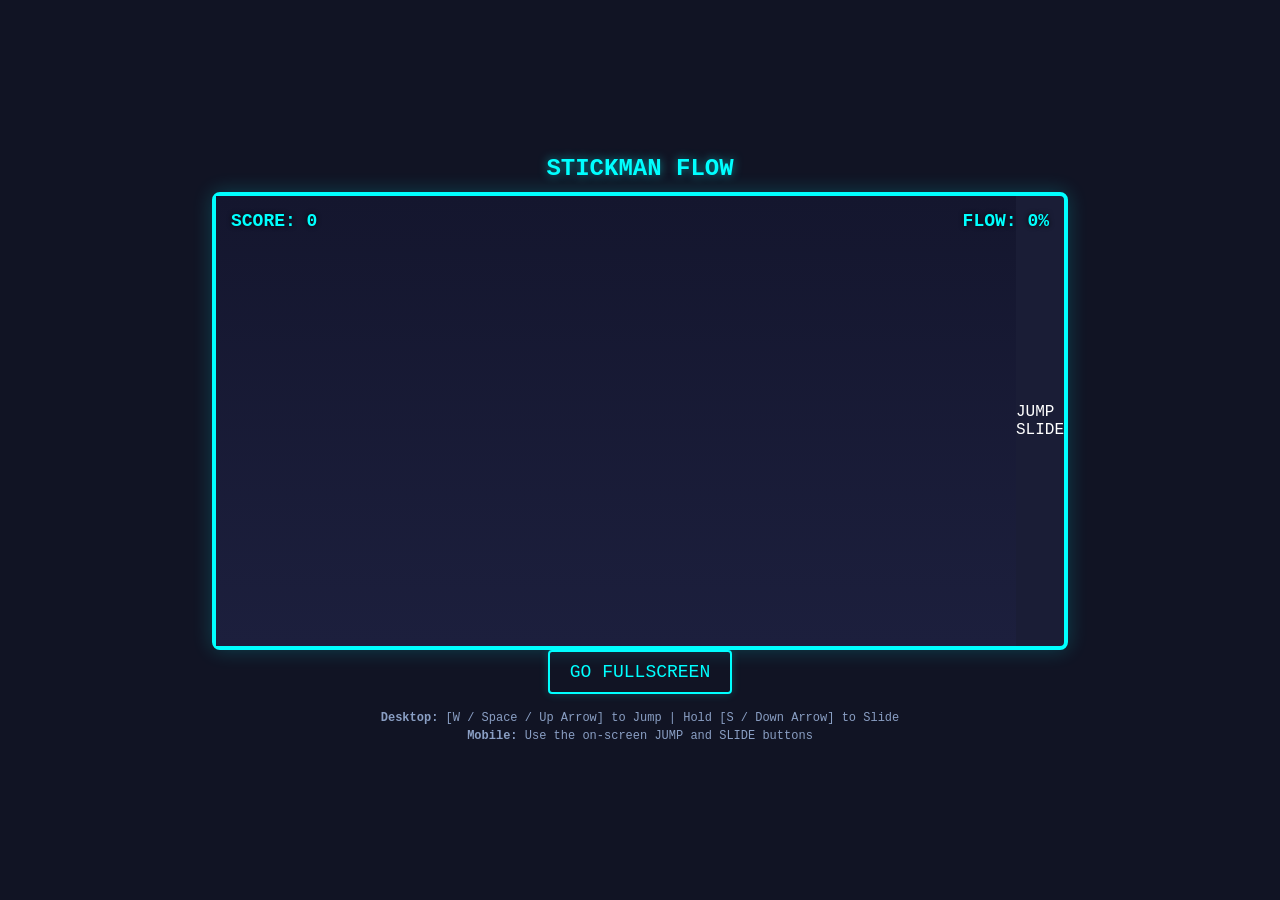
<file: index.html>
<!DOCTYPE html>
<html lang="en">
<head>
    <meta charset="UTF-8">
    <meta name="viewport" content="width=device-width, initial-scale=1.0">
    <title>Stickman Flow — WIDESCREEN</title>
    <link rel="stylesheet" href="style.css">
</head>
<body>

    <h1>STICKMAN FLOW</h1>

    <div id="game-container">
        <div id="ui-layer">
            <div id="score-display">SCORE: 0</div>
            <div id="flow-display">FLOW: 0%</div>
        </div>
        
        <canvas id="gameCanvas" width="800" height="450"></canvas>

        <div id="mobile-controls">
            <div id="mobile-jump" class="mobile-btn">JUMP</div>
            <div id="mobile-slide" class="mobile-btn">SLIDE</div>
        </div>

        <div id="game-over-screen">
            <h2 class="game-over-title">CRASHED</h2>
            <div id="final-score">FINAL SCORE: 0</div>
            <button id="restart-btn">RUN AGAIN</button>
        </div>
    </div>

    <button id="fullscreen-btn">GO FULLSCREEN</button>

    <div id="controls-hint">
        <strong>Desktop:</strong> [W / Space / Up Arrow] to Jump | Hold [S / Down Arrow] to Slide<br>
        <strong>Mobile:</strong> Use the on-screen JUMP and SLIDE buttons
    </div>

    <script src="physics.js"></script>
 <script src="main.js"></script>
   
</body>
</html>
</file>
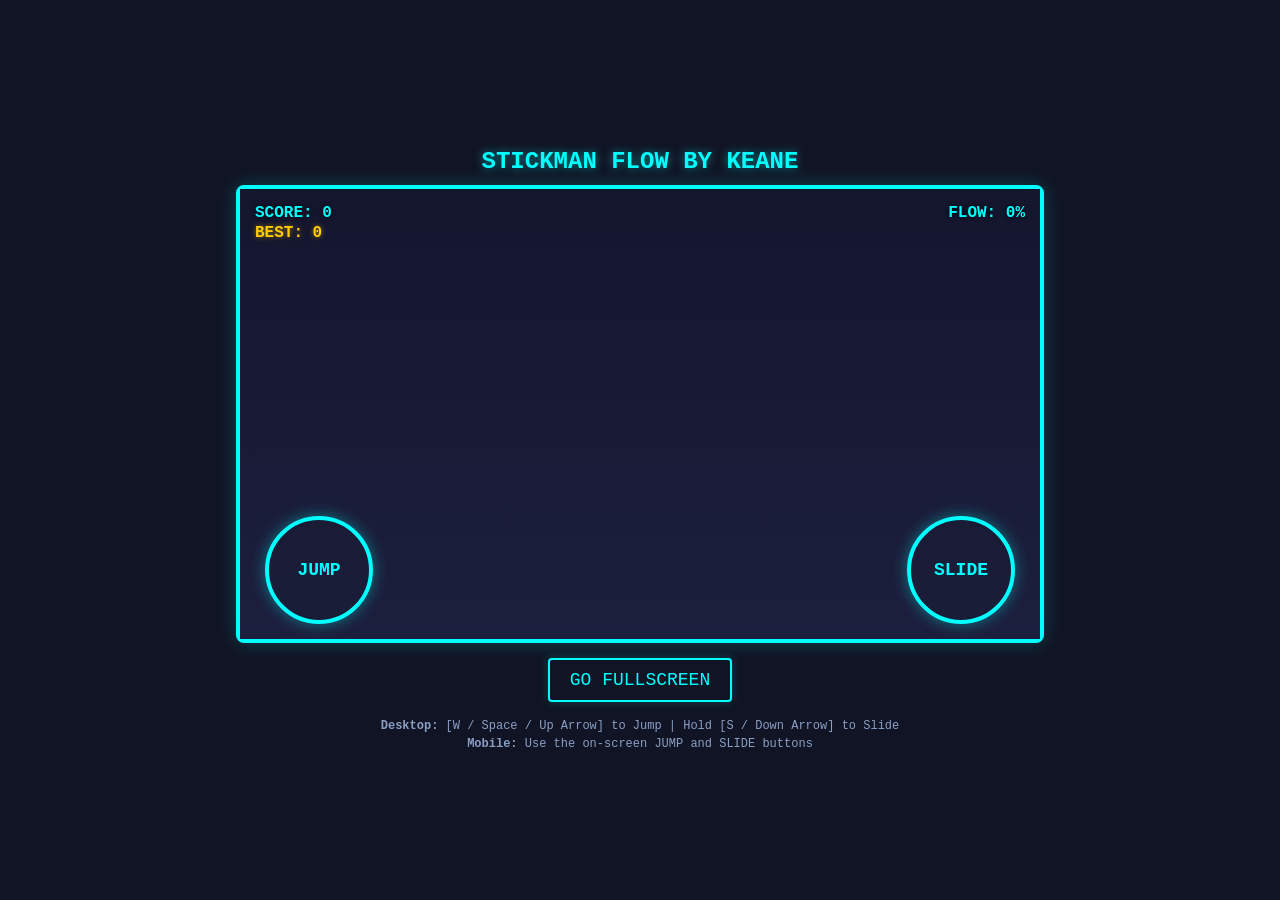
<file: play.html>
<!DOCTYPE html>
<html lang="en">
<head>
    <meta charset="UTF-8">
    <meta name="viewport" content="width=device-width, initial-scale=1.0, maximum-scale=1.0, user-scalable=no">
    <title>Stickman Flow by Keane</title>
    <style>
        body {
            margin: 0;
            background: #111424;
            color: #fff;
            font-family: 'Courier New', Courier, monospace;
            display: flex;
            flex-direction: column;
            align-items: center;
            justify-content: center;
            min-height: 100vh;
            overflow: hidden;
            user-select: none;
            -webkit-user-select: none;
        }
        h1 {
            margin: 0 0 10px 0;
            color: #00ffff;
            text-shadow: 0 0 10px rgba(0, 255, 255, 0.5);
            font-size: 24px;
        }
        #game-container {
            position: relative;
            border: 4px solid #00ffff;
            box-shadow: 0 0 20px rgba(0, 255, 255, 0.2);
            border-radius: 8px;
            background: #1a1d36;
            display: flex;
            align-items: center;
            justify-content: center;
        }
        canvas {
            display: block;
            background: linear-gradient(to bottom, #14162e, #1c1f3d);
            max-width: 100%;
            max-height: 100%;
            object-fit: contain;
        }
        #game-container:fullscreen {
            width: 100vw;
            height: 100vh;
            border: none;
            border-radius: 0;
            background: #14162e;
        }
        #game-container:fullscreen canvas {
            width: 100vw;
            height: 100vh;
        }
        #ui-layer {
            position: absolute;
            top: 15px;
            left: 15px;
            right: 15px;
            display: flex;
            justify-content: space-between;
            font-size: 16px;
            font-weight: bold;
            color: #00ffff;
            pointer-events: none;
            text-shadow: 0 0 5px #000;
            z-index: 10;
        }
        .ui-group {
            display: flex;
            flex-direction: column;
            gap: 2px;
        }
        #high-score-display {
            color: #ffcc00;
            text-shadow: 0 0 5px rgba(255, 204, 0, 0.5);
        }
        #game-over-screen {
            position: absolute;
            top: 0;
            left: 0;
            width: 100%;
            height: 100%;
            background: rgba(16, 18, 38, 0.85);
            display: flex;
            flex-direction: column;
            align-items: center;
            justify-content: center;
            opacity: 0;
            pointer-events: none;
            transition: opacity 0.3s ease;
            z-index: 20;
        }
        #game-over-screen.active {
            opacity: 1;
            pointer-events: auto;
        }
        .game-over-title {
            color: #ff3366;
            font-size: 32px;
            margin: 0 0 10px 0;
        }
        #new-record-alert {
            color: #ffcc00;
            font-weight: bold;
            font-size: 18px;
            margin-bottom: 10px;
            animation: blink 0.6s infinite alternate;
            display: none;
        }
        @keyframes blink {
            from { opacity: 1; text-shadow: 0 0 10px #ffcc00; }
            to { opacity: 0.3; text-shadow: 0 0 2px #ffcc00; }
        }
        #final-score {
            font-size: 20px;
            margin-bottom: 10px;
        }
        button {
            background: transparent;
            border: 2px solid #00ffff;
            color: #00ffff;
            padding: 10px 20px;
            font-size: 18px;
            font-family: inherit;
            cursor: pointer;
            border-radius: 4px;
            box-shadow: 0 0 10px rgba(0, 255, 255, 0.2);
            transition: all 0.2s ease;
        }
        button:hover {
            background: #00ffff;
            color: #1a1d36;
            box-shadow: 0 0 20px rgba(0, 255, 255, 0.6);
        }
        #mobile-controls {
            position: absolute;
            bottom: 15px;
            left: 0;
            width: 100%;
            display: flex;
            justify-content: space-between;
            box-sizing: border-box;
            padding: 0 25px;
            pointer-events: none;
            z-index: 30;
        }
        .mobile-btn {
            width: 100px;
            height: 100px;
            background: rgba(26, 29, 54, 0.75);
            border: 4px solid #00ffff;
            border-radius: 50%;
            color: #00ffff;
            font-weight: bold;
            font-size: 18px;
            display: flex;
            align-items: center;
            justify-content: center;
            pointer-events: auto;
            box-shadow: 0 0 15px rgba(0, 255, 255, 0.4);
            user-select: none;
            -webkit-user-select: none;
            touch-action: manipulation;
        }
        .mobile-btn:active {
            background: #00ffff;
            color: #1a1d36;
            box-shadow: 0 0 30px #00ffff;
            transform: scale(0.9);
        }
        #controls-hint {
            margin-top: 15px;
            font-size: 12px;
            color: #8a9fc4;
            text-align: center;
            max-width: 600px;
            line-height: 1.5;
        }
    </style>
</head>
<body>

    <h1>STICKMAN FLOW BY KEANE</h1>

    <div id="game-container">
        <div id="ui-layer">
            <div class="ui-group">
                <div id="score-display">SCORE: 0</div>
                <div id="high-score-display">BEST: 0</div>
            </div>
            <div id="flow-display">FLOW: 0%</div>
        </div>
        
        <canvas id="gameCanvas" width="800" height="450"></canvas>

        <div id="mobile-controls">
            <div id="mobile-jump" class="mobile-btn">JUMP</div>
            <div id="mobile-slide" class="mobile-btn">SLIDE</div>
        </div>

        <div id="game-over-screen">
            <h2 class="game-over-title">CRASHED</h2>
            <div id="new-record-alert">👑 NEW HIGH SCORE! 👑</div>
            <div id="final-score">FINAL SCORE: 0</div>
            <button id="restart-btn">RUN AGAIN</button>
        </div>
    </div>

    <button id="fullscreen-btn" style="margin-top: 15px;">GO FULLSCREEN</button>

    <div id="controls-hint">
        <strong>Desktop:</strong> [W / Space / Up Arrow] to Jump | Hold [S / Down Arrow] to Slide<br>
        <strong>Mobile:</strong> Use the on-screen JUMP and SLIDE buttons
    </div>

<script>
// ============================================
// PART 1: CLAUDE'S PHYSICS ENGINE
// ============================================
const GRAVITY           = 0.55;
const JUMP_FORCE        = -12.5;
const DOUBLE_JUMP_FORCE = -11.0;
const GROUND_BUFFER     = 6;

function handleJump() {
    if (!input.jump) return;
    input.jump = false;

    if (player.isOnGround) {
        player.velY = JUMP_FORCE;
        player.isOnGround    = false;
        player.canDoubleJump = true;
        player.hasDoubleJumped = false;
        addFlow(5);
    } else if (player.canDoubleJump && !player.hasDoubleJumped) {
        player.velY = DOUBLE_JUMP_FORCE;
        player.hasDoubleJumped = true;
        player.canDoubleJump   = false;
        addFlow(8);
    }
}

function handleSlide() {
    const wantSlide = input.slide && player.isOnGround;

    if (wantSlide && !player.isSliding) {
        player.y += player.normalHeight - player.slideHeight;
        player.isSliding = true;
        player.width     = player.slideWidth;
        player.height    = player.slideHeight;
        addFlow(3);
    } else if (!wantSlide && player.isSliding) {
        player.y -= player.normalHeight - player.slideHeight;
        player.isSliding = false;
        player.width     = player.normalWidth;
        player.height    = player.normalHeight;
    }
}

function applyPhysics() {
    player.velY += GRAVITY;
    player.y    += player.velY;
    if (player.y > CANVAS_H + 120) isGameOver = true;
}

function checkPlatform(p) {
    const feet     = player.y + player.height;
    const prevFeet = feet - player.velY;
    const withinX  = player.x + player.width > p.x && player.x < p.x + p.width;
    const landedOn = prevFeet <= p.y + GROUND_BUFFER && feet >= p.y;

    if (withinX && landedOn && player.velY >= 0) {
        player.y               = p.y - player.height;
        player.velY            = 0;
        player.isOnGround      = true;
        player.hasDoubleJumped = false;
        player.canDoubleJump   = false;
        return true;
    }
    return false;
}

function updatePhysics() {
    handleJump();
    handleSlide();
    applyPhysics();
}

// ============================================
// PART 2: GEMINI'S ENVIRONMENT & LOOPS
// ============================================
const canvas = document.getElementById("gameCanvas");
const ctx = canvas.getContext("2d");
const scoreDisplay = document.getElementById("score-display");
const highScoreDisplay = document.getElementById("high-score-display");
const gameOverScreen = document.getElementById("game-over-screen");
const newRecordAlert = document.getElementById("new-record-alert");
const finalScoreDisplay = document.getElementById("final-score");
const restartBtn = document.getElementById("restart-btn");

const CANVAS_H = canvas.height;
let isGameOver = false;
let gameSpeed = 5.5;

let highScore = localStorage
</file>
<file: style.css>
body {
    margin: 0;
    background: #111424;
    color: #fff;
    font-family: 'Courier New', Courier, monospace;
    display: flex;
    flex-direction: column;
    align-items: center;
    justify-content: center;
    min-height: 100vh;
    overflow: hidden;
    user-select: none;
}

h1 {
    margin: 0 0 10px 0;
    color: #00ffff;
    text-shadow: 0 0 10px rgba(0, 255, 255, 0.5);
    font-size: 24px;
    transition: display 0.2s ease;
}

#game-container {
    position: relative;
    border: 4px solid #00ffff;
    box-shadow: 0 0 20px rgba(0, 255, 255, 0.2);
    border-radius: 8px;
    background: #1a1d36;
    display: flex;
    align-items: center;
    justify-content: center;
}

/* Dynamic full-screen expansion settings */
canvas {
    display: block;
    background: linear-gradient(to bottom, #14162e, #1c1f3d);
    max-width: 100%;
    max-height: 100%;
    object-fit: contain; /* Keeps our 16:9 ratio sharp without stretching the stickman */
}

/* When the container enters native browser fullscreen mode */
#game-container:fullscreen {
    width: 100vw;
    height: 100vh;
    border: none;
    border-radius: 0;
    background: #14162e;
}
#game-container:fullscreen canvas {
    width: 100vw;
    height: 100vh;
}

#ui-layer {
    position: absolute;
    top: 15px;
    left: 15px;
    right: 15px;
    display: flex;
    justify-content: space-between;
    font-size: 18px;
    font-weight: bold;
    color: #00ffff;
    pointer-events: none;
    text-shadow: 0 0 5px #000;
    z-index: 10;
}

#game-over-screen {
    position: absolute;
    top: 0;
    left: 0;
    width: 100%;
    height: 100%;
    background: rgba(16, 18, 38, 0.85);
    display: flex;
    flex-direction: column;
    align-items: center;
    justify-content: center;
    opacity: 0;
    pointer-events: none;
    transition: opacity 0.3s ease;
    z-index: 20;
}

#game-over-screen.active {
    opacity: 1;
    pointer-events: auto;
}

.game-over-title {
    color: #ff3366;
    font-size: 32px;
    margin: 0 0 10px 0;
}

#final-score {
    font-size: 20px;
    margin-bottom: 10px;
}

button {
    background: transparent;
    border: 2px solid #00ffff;
    color: #00ffff;
    padding: 10px 20px;
    font-size: 18px;
    font-family: inherit;
    cursor: pointer;
    border-radius: 4px;
    box-shadow: 0 0 10px rgba(0, 255, 255, 0.2);
    transition: all 0.2s ease;
}

button:hover {
    background: #00ffff;
    color: #1a1d36;
    box-shadow: 0 0 20px rgba(0, 255, 255, 0.6);
}

#controls-hint {
    margin-top: 15px;
    font-size: 12px;
    color: #8a9fc4;
    text-align: center;
    max-width: 600px;
    line-height: 1.5;
}
</file>
